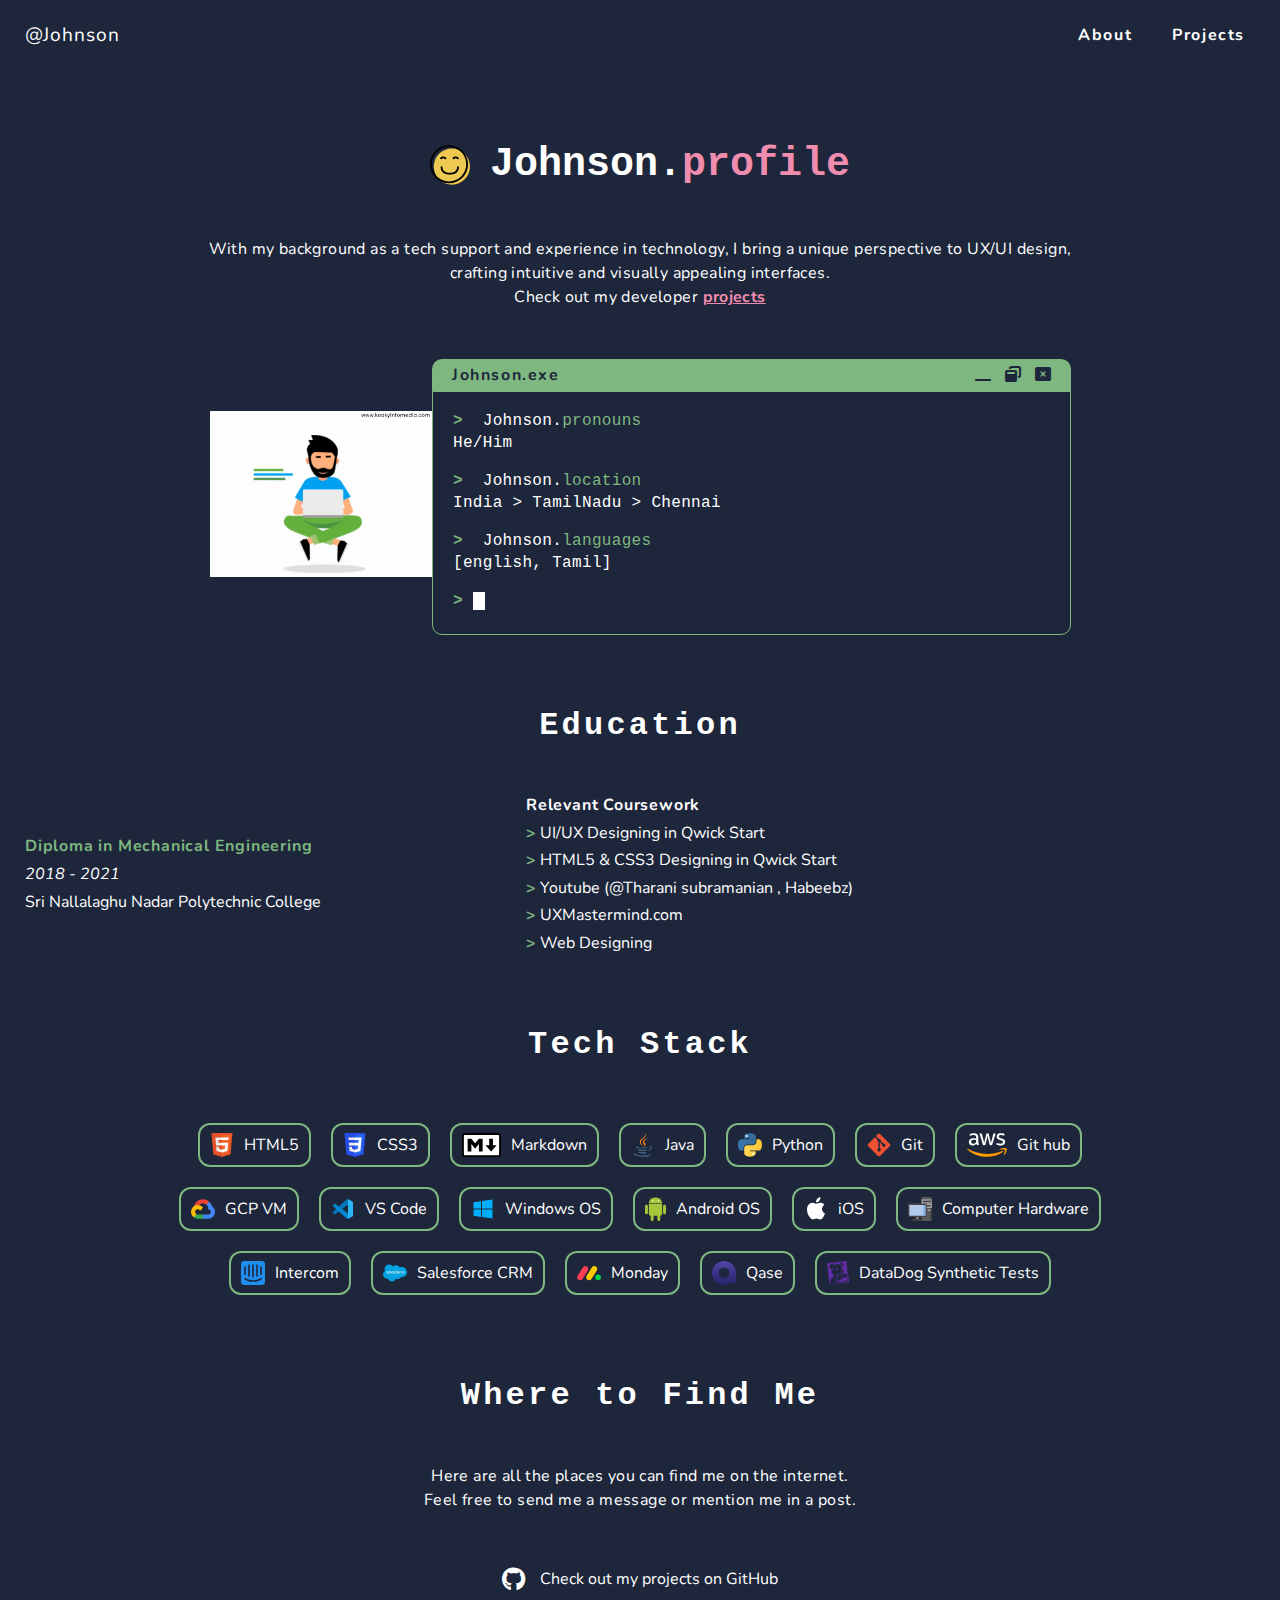
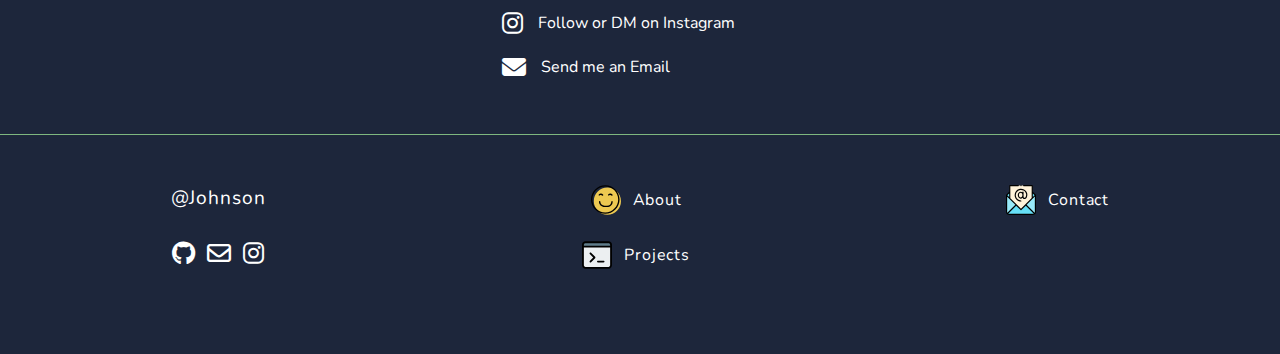
<file: about.html>
<!DOCTYPE html>
<html lang="en">

    <head>
        <title>About Me</title>

        <link rel="apple-touch-icon" sizes="180x180" href="/apple-touch-icon.png">
        <link rel="icon" type="image/png" sizes="32x32" href="/favicon-32x32.png">
        <link rel="icon" type="image/png" sizes="16x16" href="/favicon-16x16.png">
        <link rel="manifest" href="/site.webmanifest">

        <meta charset="UTF-8">

        <link rel="canonical" href="https://anniew.xyz/about" />

        <link rel="preconnect" href="https://fonts.googleapis.com">
        <link rel="preconnect" href="https://fonts.gstatic.com" crossorigin>
        <link href="https://fonts.googleapis.com/css?family=Nunito" rel="stylesheet">

        <link rel="stylesheet"
            href="https://cdnjs.cloudflare.com/ajax/libs/font-awesome/6.2.1/css/all.min.css" />

        <link rel="stylesheet" href="./css/main.css" type="text/css">
        <link rel="stylesheet" href="./css/header.css" type="text/css">
        <link rel="stylesheet" href="./css/about.css" type="text/css">
        <link rel="stylesheet" href="./css/footer.css" type="text/css">
    </head>

    <body>
        <header class="header">
            <a href="/" class="header-logo">@Johnson</a>
            <nav class="nav">
                <div class="toggle"><i class="fas fa-bars"></i></div>
                <ul class="nav-menu">
                    <li class="nav-item"><a href="/about.html">About</a></li>
                    <li class="nav-item"><a href="/projects.html">Projects</a></li>
                    </li>
                </ul>
            </nav>
        </header>

        <main class="main-container about-section">
            <section id="profile">
                <div class="page-title">
                    <img src="./img/smile.svg" alt="Smile Icon">
                    <h2>Johnson.<span class="pink">profile</span></h2>
                </div>
                <p class="section-description">
                    With my background as a tech support and experience in technology, I bring a unique perspective to UX/UI design, <br> crafting intuitive and visually appealing interfaces.
                    <br>
                    Check out my developer <a class="hyperlink" href="/projects.html">projects</a>
                </p>
                <div class="profile-container">
                    <div class="me-icon-container">
                        <img class="me-icon" src="./img/web_character.gif"
                            alt="Icon of myself with my bear puppy, Coconut, on top of my head"
                            title="Icon of me and Coconut. Art credits to @wynn.draws">
                    </div>
                    <div class="terminal-container">
                        <div class="terminal-header">
                            <div id="terminal-title">Johnson.exe</div>
                            <div class="right-side-buttons">
                                <i class="fa-solid fa-window-minimize"></i>
                                <i class="fa-solid fa-window-restore"></i>
                                <i class="fa-solid fa-window-close"></i>
                            </div>
                        </div>
                        <div class="terminal-window">
                            <div class="statement">
                                <p class="input">
                                    Johnson.<span class="green">pronouns</span>
                                </p>
                                <p class="return">
                                    He/Him
                                </p>
                            </div>
                            <div class="statement">
                                <p class="input">
                                    Johnson.<span class="green">location</span>
                                </p>
                                <p class="return">
                                    India > TamilNadu > Chennai
                                </p>
                            </div>
                            <div class="statement">
                                <p class="input">
                                    Johnson.<span class="green">languages</span>
                                </p>
                                <p class="return">
                                    [english, Tamil]
                                </p>
                            </div>
                            <div class="statement">
                                <p class="input bottom"><span></span></p>
                            </div>
                        </div>
                    </div>
                </div>
            </section>
            <section id="education-experience">
                <div id="education" class="education-experience-container">
                    <h3>Education</h3>
                    <div class="education-experience-card">
                        <div class="card-info">
                            <h4 class="green">Diploma in Mechanical Engineering</h4>
                            <p class="date">2018 - 2021</p>
                            <p>Sri Nallalaghu Nadar Polytechnic College</p>
                        </div>
                        <div class="card-description">
            
                            <h5>Relevant Coursework</h5>
                            <p>UI/UX Designing in Qwick Start</p>
                            <p>HTML5 & CSS3 Designing in Qwick Start
                            </p>
                            <p>Youtube (@Tharani subramanian , Habeebz)
                            </p>
                            <p>UXMastermind.com
                            </p>
                            <p>Web Designing</p>
                            
                        </div>
                    </div>
                </div>
                
            </section>
            <section id="tech-stack">
                <h3>Tech Stack</h3>
                <div class="tech-stack-container">
                    <div class="skill">
                        <img src="./img/html5.svg" alt="HTML5 Icon"><span>HTML5</span>
                    </div>
                    <div class="skill">
                        <img src="./img/css3.svg" alt="CSS3 Icon"><span>CSS3</span>
                    </div>
                    <div class="skill">
                        <img src="./img/markdown.svg" alt="Markdown Icon"><span>Markdown</span>
                    </div>
                    <div class="skill">
                        <img src="./img/java.svg" alt="Java Icon"><span>Java</span>
                    </div>
                    <div class="skill">
                        <img src="./img/python.svg" alt="Python Icon"><span>Python</span>
                    </div>
                    <div class="skill">
                        <img src="./img/git.svg" alt="Firebase Icon"><span>Git</span>
                    </div>
                    <div class="skill">
                        <img src="./img/aws.svg" alt="AWS Icon"><span>Git hub</span>
                    </div>
                    <div class="skill">
                        <img src="./img/gcp.svg" alt="GCP Icon"><span>GCP VM</span>
                    </div>
                    <div class="skill">
                        <img src="./img/vscode.svg" alt="VS Code Icon"><span>VS Code</span>
                    </div>
                    <div class="skill">
                        <img src="./img/windows.svg" alt="Windows Icon"><span>Windows OS</span>
                    </div>
                    <div class="skill">
                        <img src="./img/android.svg" alt="Android Icon"><span>Android OS</span>
                    </div>
                    <div class="skill">
                        <img src="./img/ios.svg" alt="iOS Icon"><span>iOS</span>
                    </div>
                    <div class="skill">
                        <img src="./img/computer.svg" alt="Computer Icon"><span>Computer
                            Hardware</span>
                    </div>
                    <div class="skill">
                        <img src="./img/intercom.svg" alt="Intercom Icon"><span>Intercom</span>
                    </div>
                    <div class="skill">
                        <img src="./img/salesforce.svg" alt="Salesforce Icon"><span>Salesforce
                            CRM</span>
                    </div>
                    <div class="skill">
                        <img src="./img/monday.svg" alt="Monday Icon"><span>Monday</span>
                    </div>
                    <div class="skill">
                        <img src="./img/qase.webp" alt="Qase Icon" height="24"><span>Qase</span>
                    </div>
                    <div class="skill">
                        <img src="./img/datadog.svg" alt="DataDog Icon" height="24"><span>DataDog
                            Synthetic Tests</span>
                    </div>
                </div>
            </section>
            <section id="all-social-media">
                <h3>Where to Find Me</h3>
                <p class="section-description">
                    Here are all the places you can find me on the
                    internet.<br>
                    Feel free to send me a message or mention me in a post.
                </p>
                <div class="social-media-list">
                    <a href="https://github.com/Johnson02ida" class="social-media-item">
                        <i class="fa-brands fa-github"></i>
                        Check out my projects on GitHub
                    </a>
                    <a href="https://instagram.com/_.johnson._02?igshid=ZDdkNTZiNTM=" class="social-media-item">
                        <i class="fa-brands fa-instagram"></i>
                        Follow or DM on Instagram
                    </a>
                    <a href="mailto:johnson02ida@gmail.com" class="social-media-item">
                        <i class="fa-solid fa-envelope"></i>
                        Send me an Email
                    </a>
                </div>
            </section>
        </main>

        <footer class="footer-container">
            <div class="footer">
                <div class="footer-column">
                    <a href="/" class="footer-logo">@Johnson</a>
                    <div class="socials">
                        <ul>
                            <li class="social-link">
                                <a href="https://github.com/Johnson02ida" aria-label="GitHub"
                                    target="_blank">
                                    <i class="fa-brands fa-github"></i>
                                </a>
                            </li>
                            <li class="social-link">
                                <a href="johnson02ida@gmail.com" aria-label="mail"
                                    target="_blank">
                                    <i class="fa-regular fa-envelope"></i>
                                </a>
                            </li>
                            <li class="social-link">
                                <a href="https://instagram.com/_.johnson._02?igshid=ZDdkNTZiNTM=" aria-label="Instagram"
                                    target="_blank">
                                    <i class="fa-brands fa-instagram"></i>
                                </a>
                            </li>
                        </ul>
                    </div>

                </div>
                <div class="footer-column">
                    <a href="/about.html" class="footer-button">
                        <img src="./img/smile.svg" alt="Smile Icon">
                        About
                    </a>
                    <a href="/projects.html" class="footer-button">
                        <img src="./img/coding.svg" alt="Code Icon">
                        Projects
                    </a>

                </div>
              
                <div class="footer-column">

                    <a href="mailto:johnson02ida@gmail.com" class="footer-button">
                        <img src="./img/email.svg" alt="Email Icon">
                        Contact
                    </a>
                </div>
            </div>
        </footer>

        <script src="./js/main.js"></script>
    </body>

</html>
</file>
<file: css/main.css>
* {
    margin: 0;
    padding: 0;
    box-sizing: border-box;
    font-family: 'Nunito', sans-serif;
    font-size: 16px;
    font-weight: 400;
    color: #FFFFFF;
    scroll-behavior: smooth;
}

body {
    background-color: #1D263B;
}

h1, h2, h3 {
    font-family: 'Fira Mono', monospace;
}

h2 {
    margin: 0 auto;
    text-align: center;
    font-size: 1.75em;
    font-weight: 700;
}

h3 {
    margin: 0 auto;
    text-align: center;
    font-size: 1.4em;
    font-weight: 700;
    letter-spacing: 0.1em;
}

a, span {
    font-family: inherit;
    font-size: inherit;
    font-weight: inherit;
}

.green {
    color: #7EB77F;
}

.bold {
    font-weight: 700;
}

.pink {
    font-family: inherit;
    font-size: inherit;
    font-weight: inherit;
    color: #F08CAE;
}

ul {
    list-style-type: none;
}

.social-link a i {
    transition: all 0.2s ease;
}

.social-link a i:hover {
    color: #F08CAE;
}

.main-container {
    margin: 0 auto;
    padding: 0 25px;
    text-align: center;
    max-width: 1600px;
}

section {
    margin: 0 auto;
    display: flex;
    flex-direction: column;
    justify-content: center;
    text-align: left;
    padding-top: 8vh;
}

section .hyperlink {
    color: #F08CAE;
    font-weight: 700;
    text-decoration: underline;
    transition: all 0.2s ease;
}

section .hyperlink:hover {
    color: #7EB77F;
}

.section-description {
    margin: 50px auto 0 auto;
    text-align: center;
    max-width: 1000px;
    line-height: 1.5em;
    letter-spacing: 0.025em;
}

.page-title {
    margin: 0 auto;
    display: flex;
    justify-content: center;
    align-items: center;
}

.page-title img {
    height: 40px;
    width: auto;
    margin-right: 20px;
}

@media only screen and (min-width: 768px) {
    h2 {
        font-size: 2.5em;
    }
    h3 {
        font-size: 2em;
    }
}
</file>
<file: css/header.css>
a {
    text-decoration: none;
}

header {
    margin: 0 auto;
    width: 100%;
    max-width: 1600px;
    display: flex;
    flex-direction: row;
    justify-content: space-between;
    text-align: center;
    align-items: center;
    height: 70px;
    padding: 0 15px;
    z-index: 2;
    background-color: #1D263B;
}

.header-logo {
    padding: 10px;
    font-size: 1.2em;
    letter-spacing: 0.05em;
}

.nav-menu {
    list-style-type: none;
    position: absolute;
    display: flex;
    justify-content: space-evenly;
    flex-direction: column;
    align-items: center;
    left: 0;
}

.nav-item {
    text-align: center;
    display: none;
}

.nav-item a {
    display: block;
    padding: 20px;
    font-weight: 700;
    width: 100vw;
    letter-spacing: 0.1em;
    transition: all 0.2s ease;
    color: #1D263B;
}

.nav-item a:hover, .nav-item a:focus {
    color: #F08CAE;
    text-decoration: underline;
}

.active {
    background-color: white;
}

.active .nav-item {
    display: block;
}

.toggle {
    padding: 1.1em;
}

.toggle i {
    font-size: 2em;
}

@media only screen and (min-width: 768px) {
    .nav {
        display: flex;
        text-align: center;
        justify-content: space-between;
        align-items: center;
    }
    .nav-menu {
        position: relative;
        align-items: center;
        flex-direction: row;
        background-color: #1D263B;
        height: fit-content;
        height: -moz-fit-content;
    }
    .nav-item {
        position: relative;
        display: block;
        width: fit-content;
        width: -moz-fit-content;
        margin: 0;
    }
    .nav-item a {
        width: fit-content;
        width: -moz-fit-content;
        color: #FFFFFF;
    }
    .toggle {
        display: none;
    }
}
</file>
<file: css/about.css>
h4, h5 {
    font-weight: 700;
    letter-spacing: 0.05em;
}

.date {
    font-style: italic;
}

/* --- PROFILE --- */

.profile-container {
    margin-top: 25px;
    display: flex;
    flex-direction: column;
    align-items: center;
}

.me-icon-container {
    width: 200px;
    height: auto;
    object-fit: contain;
    text-align: center;
}

.me-icon {
    height: 100%;
    width: 100%;
}

.terminal-container {
    max-width: 700px;
    width: 100%;
    margin-top: 25px;
}

.terminal-header {
    padding: 5px 20px;
    display: flex;
    text-align: center;
    justify-content: space-between;
    border-radius: 10px 10px 0 0;
    background-color: #7EB77F;
}

#terminal-title {
    font-weight: 700;
    color: #1D263B;
    letter-spacing: 0.1em;
}

.right-side-buttons i {
    color: #1D263B;
}

.right-side-buttons i:not(:last-child) {
    margin-right: 10px;
}

.terminal-window {
    padding: 20px;
    border-radius: 0 0 10px 10px;
    text-align: left;
    border: 1px solid #7EB77F;
}

.terminal-window div, .terminal-window div p {
    font-family: 'Fira Code', monospace;
    letter-spacing: 0.02em;
}

.terminal-window div:not(:last-child) {
    margin-bottom: 20px;
}

.terminal-window div p {
    margin-bottom: 0.25em;
}

.input::before {
    content: ">\A0";
    color: #7EB77F;
    font-weight: 700;
}

.bottom span {
    content: "\A0";
    border-right: 12px solid;
    animation: blink 1s steps(1) infinite;
}

@keyframes blink {
    50% {
        border-color: transparent;
    }
}

/* --- EDUCATION & EXPERIENCE --- */

.education-experience-container h3 {
    margin-bottom: 50px;
}

#experience {
    margin-top: 50px;
}

.education-experience-card {
    margin-top: 25px;
}

.card-info p {
    margin-top: 0.35em;
}

.card-info p a:hover {
    color: #F08CAE;
}

.card-description {
    margin: 15px 0 0 15px;
}

.card-description p:not(:first-child) {
    margin-top: 0.35em;
}

.card-description p::before {
    content: ">\A0";
    color: #7EB77F;
    font-weight: 700;
}

.card-description h5:not(:first-child) {
    margin-top: 10px;
}

/* --- TECH STACK --- */

.tech-stack-container {
    margin: 50px auto 0 auto;
    max-width: 1000px;
    display: flex;
    flex-wrap: wrap;
    text-align: center;
    justify-content: center;
    align-items: center;
}

.skill {
    border-radius: 12px;
    margin: 10px;
    border: 2px solid #7EB77F;
    padding: 8px 10px;
    display: flex;
    align-items: center;
    text-align: center;
}

.skill span {
    margin-left: 10px;
}

/* --- ALL SOCIAL MEDIA --- */

.social-media-list {
    margin: 50px auto 0 auto;
    width: fit-content;
    width: -moz-fit-content;
    display: flex;
    flex-direction: column;
    text-align: left;
}

.social-media-item {
    display: flex;
    text-align: center;
    align-items: center;
    padding: 5px 0;
}

.social-media-item:hover {
    color: #F08CAE;
}

.social-media-item i {
    margin-right: 15px;
    font-size: 1.5em;
}

.social-media-item:not(:last-child) {
    margin-bottom: 10px;
}

@media only screen and (min-width: 768px) {
    #education-experience {
        display: flex;
        flex-direction: row;
        justify-content: space-between;
    }
    .education-experience-container {
        width: 100%;
    }
    #experience {
        margin-top: 0;
    }
    .section-description {
        margin: 50px 10% 0 10%;
    }
}

@media only screen and (min-width: 1100px) {
    .profile-container {
        margin: 50px auto 0 auto;
        flex-direction: row;
        justify-content: center;
        align-items: center;
        width: 70%;
    }
    .terminal-container {
        flex-grow: 1;
        margin: 0;
    }
    .me-icon-container {
        width: 300px;
        height: auto;
    }
    .education-experience-card {
        width: 100%;
        display: flex;
        flex-direction: row;
        justify-content: center;
        align-items: center;
    }
    .card-info {
        width: 40%;
    }
    .card-description {
        width: 60%;
        margin-top: 0;
    }
    .section-description {
        margin: 50px auto 0 auto;
    }
}
</file>
<file: css/footer.css>
.footer-container {
    border-top: 1px solid #7EB77F;
    margin: 50px auto;
    padding-top: 50px;
}

.footer {
    margin: 0 auto;
    padding: 0 25px;
    display: flex;
    flex-direction: column;
    justify-content: center;
    text-align: center;
    align-items: center;
    flex-wrap: wrap;
    gap: 25px;
}

.footer-column {
    margin: 0 auto;
    display: flex;
    flex-direction: column;
    align-items: center;
    align-self: flex-start;
}

.footer-logo {
    font-size: 1.2em;
    margin-bottom: 5px;
    letter-spacing: 0.05em;
}

.socials {
    margin: 10px 0;
}

.socials ul {
    display: flex;
    flex-direction: row;
    align-items: center;
    text-align: center;
    margin: 15px 0;
}

.socials ul li:not(:last-child) {
    margin-right: 12px;
}

.socials ul li a i {
    font-size: 1.5em;
}

.copyright {
    margin-top: 5px;
    letter-spacing: 0.05em;
}

.footer-button {
    display: flex;
    text-align: center;
    align-items: center;
    letter-spacing: 0.05em;
    transition: all 0.2s ease;
}

.footer-button:hover {
    text-decoration: underline;
    color: #F08CAE;
}

.footer-button:not(:last-child) {
    margin-bottom: 25px;
}

.footer-button img {
    margin-right: 12px;
}

@media only screen and (min-width: 768px) {
    .footer {
        margin: 0 auto;
        padding: 0 25px;
        flex-direction: row;
        justify-content: space-between;
        max-width: 1600px;
    }
}
</file>
